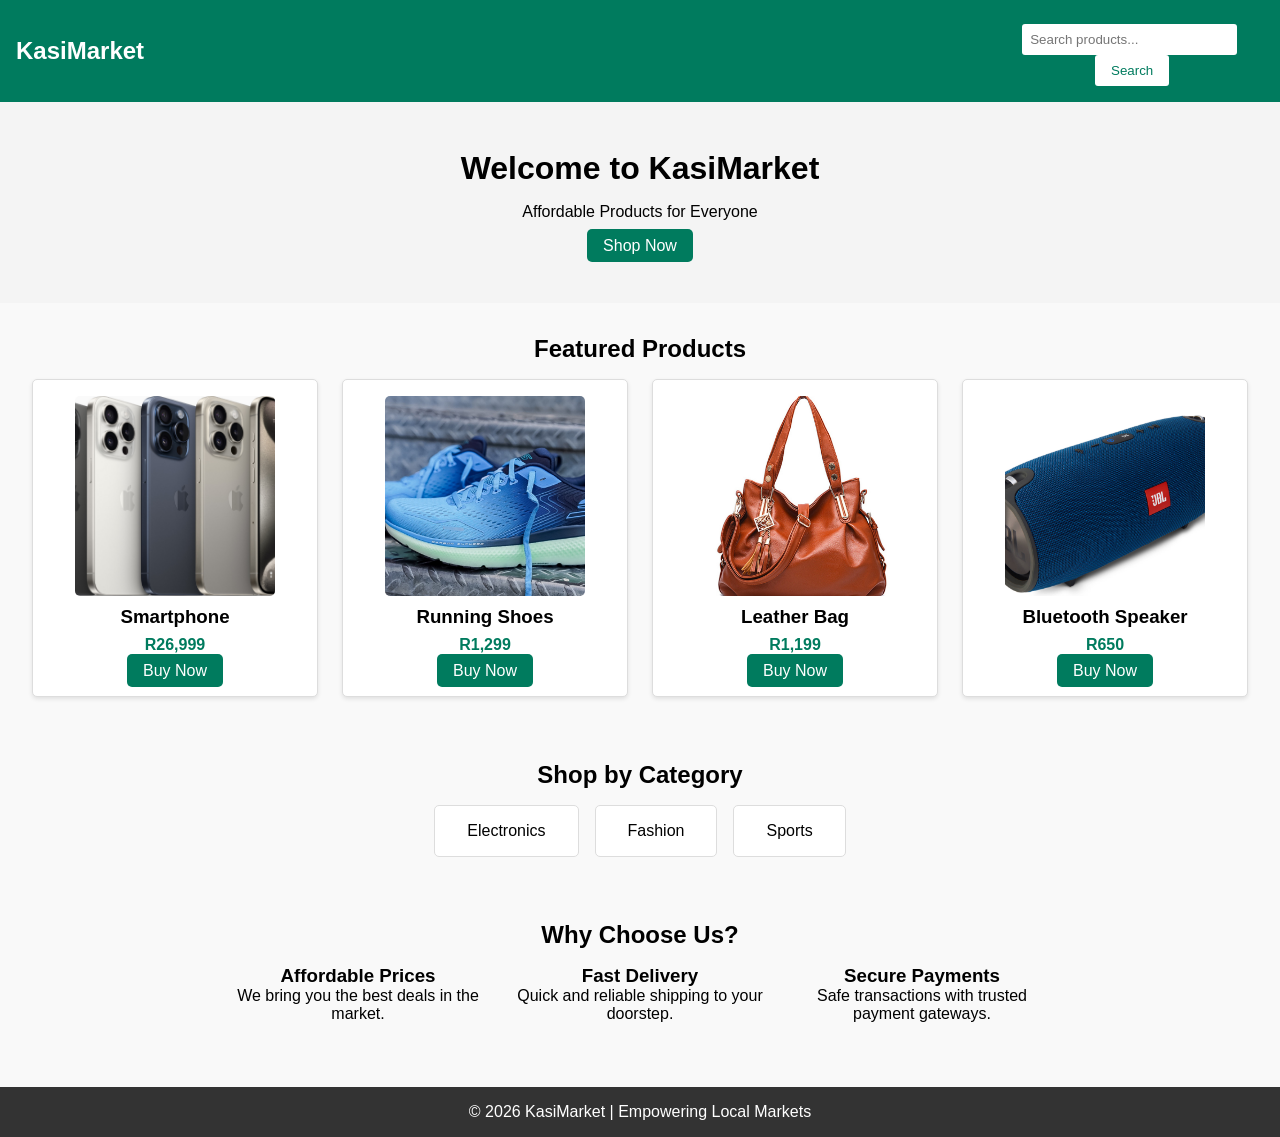
<file: index.html>
<!DOCTYPE html>
<html lang="en">
<head>
  <meta charset="UTF-8">
  <meta name="viewport" content="width=device-width, initial-scale=1.0">
  <title>KasiMarket | Home</title>
  <link rel="stylesheet" href="style.css">
</head>
<body>

  
  <header class="navbar">
    <h1 class="logo">KasiMarket</h1>
    <form class="search-bar">
      <input type="text" placeholder="Search products...">
      <button type="submit">Search</button>
    </form>
  </header>

 
  <section class="hero">
    <h2>Welcome to KasiMarket</h2>
    <p>Affordable Products for Everyone</p>
    <a href="#products" class="btn">Shop Now</a>
  </section>

  
  <section class="products" id="products">
    <h2>Featured Products</h2>
    <div class="product-grid">
      
      <div class="card">
        <img src="SmartPhone.png" alt="Smartphone">
        <h3>Smartphone</h3>
        <p class="price">R26,999</p>
        <a href="http://botshelo.great-site.net/Productpage.php?productID=SmartPhone" class="btn">Buy Now</a>
      </div>
      
      <div class="card">
        <img src="Running Shoes.png" alt="Running Shoes">
        <h3>Running Shoes</h3>
        <p class="price">R1,299</p>
        <a href="http://botshelo.great-site.net/Buy.php?productID=Running Shoes" class="btn">Buy Now</a>
      </div>
     
      <div class="card">
        <img src="Leather Bag.png" alt="Leather Bag">
        <h3>Leather Bag</h3>
        <p class="price">R1,199</p>
        <a href="http://botshelo.great-site.net/Buy.php?productID=Leather Bag" class="btn">Buy Now</a>
      </div>
      
      <div class="card">
        <img src="Bluetooth Speaker.png" alt="Bluetooth Speaker">
        <h3>Bluetooth Speaker</h3>
        <p class="price">R650</p>
        <a href="http://botshelo.great-site.net/Buy.php?productID=Bluetooth Speaker" class="btn">Buy Now</a>
      </div>
    </div>
  </section>


  <section class="categories">
    <h2>Shop by Category</h2>
    <div class="category-grid">
      <div class="category">Electronics</div>
      <div class="category">Fashion</div>
      <div class="category">Sports</div>
    </div>
  </section>


  <section class="why-choose">
    <h2>Why Choose Us?</h2>
    <div class="why-grid">
      <div>
        <h3>  Affordable Prices</h3>
        <p>We bring you the best deals in the market.</p>
      </div>
      <div>
        <h3> Fast Delivery</h3>
        <p>Quick and reliable shipping to your doorstep.</p>
      </div>
      <div>
        <h3> Secure Payments</h3>
        <p>Safe transactions with trusted payment gateways.</p>
      </div>
    </div>
  </section>
<script>
  document.querySelector("input[type='text']").addEventListener("keypress", function(e) {
    if (e.key === "Enter") {
      alert("Searching for: " + this.value);
    }
  });
</script>

  <footer>
    <p>&copy; 2026 KasiMarket | Empowering Local Markets</p>
  </footer>
</body>
</html>
</file>
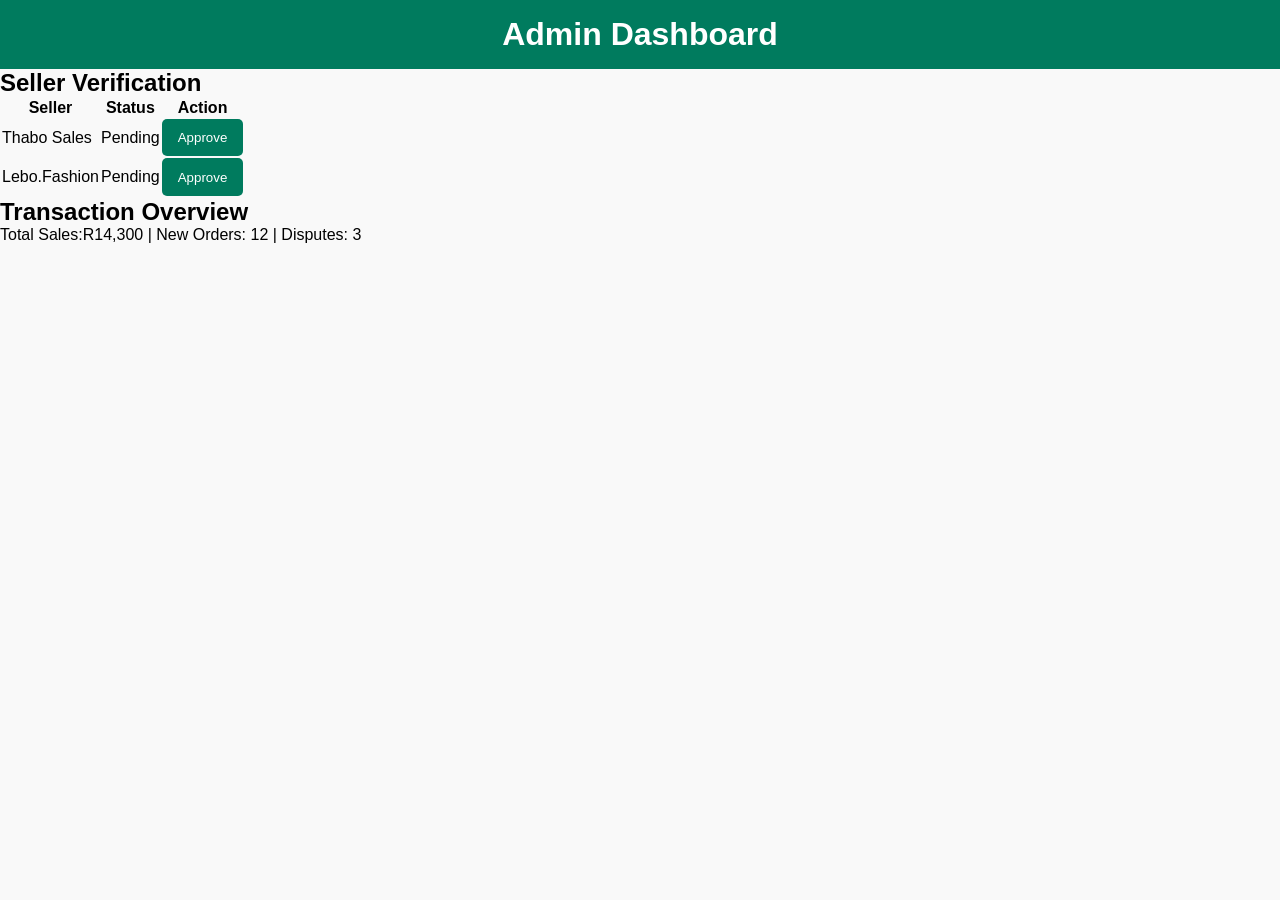
<file: AdminPage.html>
<!DOCTYPE html>
<html lang="en">
<head>
  <meta charset="UTF-8">
  <meta name="viewport" content="width=device-width, initial-scale=1.0">
  <title>Admin Dashboard | KasiMarket</title>
  <link rel="stylesheet" href="style.css">
</head>
<body>
  <header>
    <h1>Admin Dashboard</h1>
  </header>

  <section class="dashboard">
    <h2>Seller Verification</h2>
    <table>
      <tr><th>Seller</th><th>Status</th><th>Action</th></tr>
      <tr><td>Thabo Sales</td><td>Pending</td><td><button>Approve</button></td></tr>
      <tr><td>Lebo.Fashion</td><td>Pending</td><td><button>Approve</button></td></tr>
    </table>

    <h2>Transaction Overview</h2>
    <p>Total Sales:R14,300 | New Orders: 12 | Disputes: 3</p>
  </section>
  <script>
  const buttons = document.querySelectorAll("table button");
  buttons.forEach(btn => {
    btn.addEventListener("click", function() {
      alert("Seller approved: " + this.parentElement.parentElement.cells[0].innerText);
    });
  });
</script>

</body>
</html>
</file>
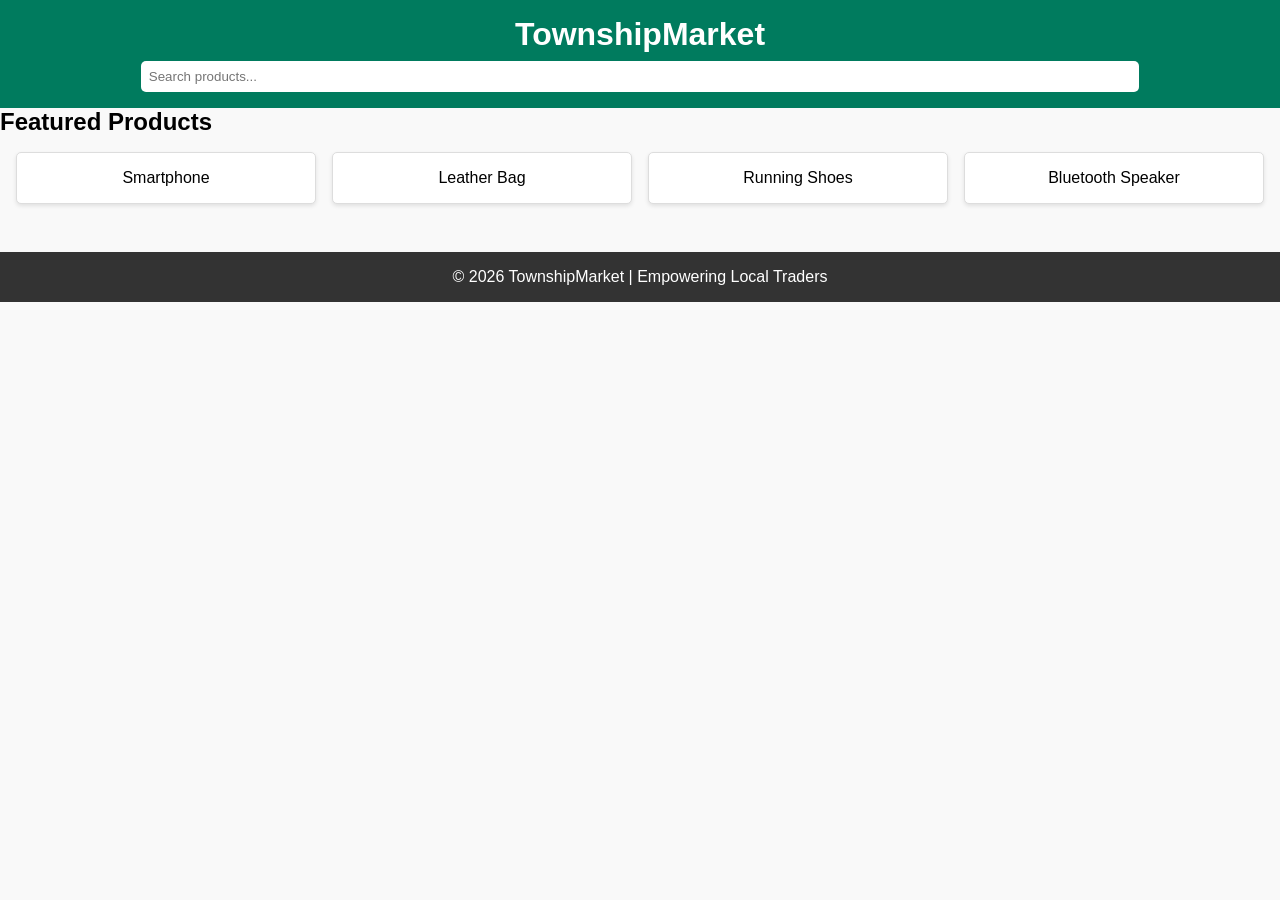
<file: Homepage.html>
<!DOCTYPE html>
<html lang="en">
<head>
  <meta charset="UTF-8">
  <meta name="viewport" content="width=device-width, initial-scale=1.0">
  <title>TownshipMarket | Home</title>
  <link rel="stylesheet" href="style.css">
</head>
<body>
  <header>
    <h1>TownshipMarket</h1>
    <input type="text" placeholder="Search products...">
  </header>

  <section class="featured">
    <h2>Featured Products</h2>
    <div class="grid">
      <div class="card">Smartphone</div>
      <div class="card">Leather Bag</div>
      <div class="card">Running Shoes</div>
      <div class="card">Bluetooth Speaker</div>
    </div>
  </section>

  <footer>
    <p>&copy; 2026 TownshipMarket | Empowering Local Traders</p>
  </footer>
</body>
</html>
</file>
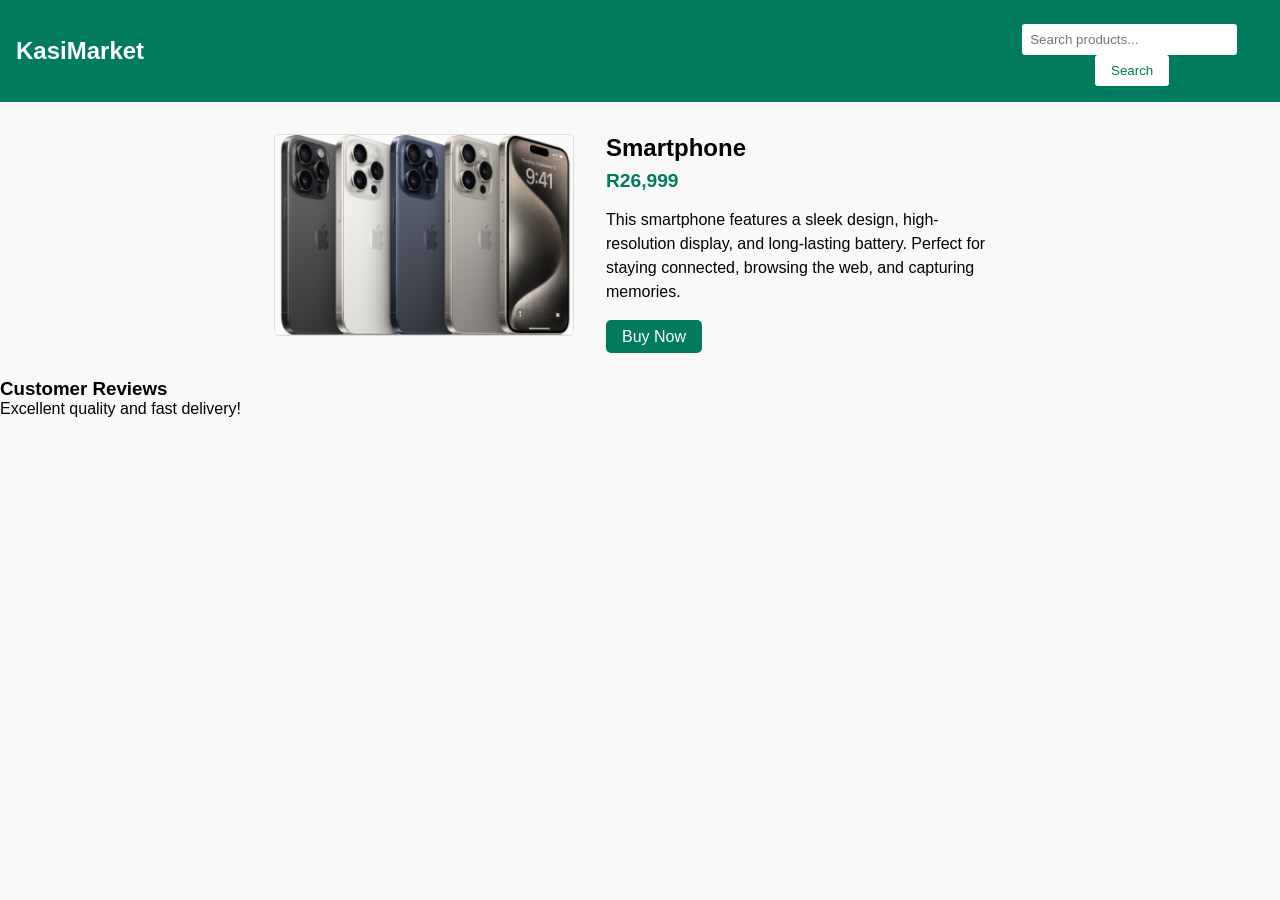
<file: ProductPage.html>
<!DOCTYPE html>
<html lang="en">
<head>
  <meta charset="UTF-8">
  <meta name="viewport" content="width=device-width, initial-scale=1.0">
  <title>Product Details | KasiMarket</title>
  <link rel="stylesheet" href="style.css">
</head>
<body>

  
  <header class="navbar">
    <h1 class="logo">KasiMarket</h1>
    <form class="search-bar">
      <input type="text" placeholder="Search products...">
       <button type="submit">Search</button>
    </form>
  </header>

 
  <section class="product-detail">
    <div class="product-container">
     
      <div class="product-image">
        <img src="SmartPhone.png" alt="Smartphone">
      </div>

      
      <div class="product-info">
        <h2>Smartphone</h2>
        <p class="price">R26,999</p>
        <p class="description">
          This smartphone features a sleek design, high-resolution display, and long-lasting battery.
          Perfect for staying connected, browsing the web, and capturing memories.
        </p>
        <a href="http://botshelo.great-site.net/Buy.php?productID=smartphone" class="btn">Buy Now</a>
      </div>
    </div>
  </section>
  <section class="reviews">
    <h3>Customer Reviews</h3>
    <p>Excellent quality and fast delivery!</p>
  </section>
  <script>
  document.querySelector("button").addEventListener("click", function() {
    alert("Thank you for your purchase! Your order has been placed.");
  });
</script>

</body>
</html>
</file>
<file: style.css>
body {
  font-family: Arial, sans-serif;
  margin: 0;
  padding: 0;
  background: #f9f9f9;
}

header {
  background: #007b5e;
  color: white;
  text-align: center;
  padding: 1rem;
}

input[type="text"] {
  width: 80%;
  padding: 0.5rem;
  margin-top: 0.5rem;
  border-radius: 5px;
  border: none;
}

.grid {
  display: grid;
  grid-template-columns: repeat(auto-fit, minmax(150px, 1fr));
  gap: 1rem;
  padding: 1rem;
}

.card img {
  width: 200px;       
  height: 200px;     
  object-fit: cover;  
  border-radius: 5px;
  display: block;
  margin: 0 auto;     
}

.product img {
  width: 300px;       
  height: 300px;
  object-fit: contain; 
  border: 1px solid #ccc;
  border-radius: 5px;
}

.product img {
  max-width: 300px;
  margin-right: 1rem;
}

button {
  background: #007b5e;
  color: white;
  border: none;
  padding: 0.7rem 1rem;
  border-radius: 5px;
  cursor: pointer;
}
.card img {
  max-width: 100%;
  height: auto;
  border-radius: 5px;
}

.product img {
  max-width: 300px;
  border: 1px solid #ccc;
  border-radius: 5px;
}
.card {
  background: white;
  border-radius: 5px;
  box-shadow: 0 2px 4px rgba(0,0,0,0.1);
  text-align: center;
  padding: 1rem;
}

.card img {
  width: 200px;
  height: 200px;
  object-fit: cover; 
  margin-bottom: 10px;
}

.card-title {
  font-weight: bold;
  margin: 0.5rem 0;
}

.card-text {
  color: #007b5e;
  font-size: 1.1rem;
}

* {
  margin: 0;
  padding: 0;
  box-sizing: border-box;
  font-family: Arial, sans-serif;
}


.navbar {
  background: #007b5e;
  color: white;
  display: flex;
  justify-content: space-between;
  align-items: center;
  padding: 1rem;
}
.logo { font-size: 1.5rem; }
.search-bar input {
  padding: 0.5rem;
  border: none;
  border-radius: 3px;
}
.search-bar button {
  padding: 0.5rem 1rem;
  margin-left: 5px;
  background: white;
  color: #007b5e;
  border: none;
  border-radius: 3px;
  cursor: pointer;
}


.hero {
  background: #f4f4f4;
  text-align: center;
  padding: 3rem 1rem;
}
.hero h2 { font-size: 2rem; margin-bottom: 1rem; }
.hero p { margin-bottom: 1rem; }
.btn {
  background: #007b5e;
  color: white;
  padding: 0.5rem 1rem;
  text-decoration: none;
  border-radius: 5px;
}
.btn:hover { background: #005f46; }


.products {
  padding: 2rem;
  text-align: center;
}
.product-grid {
  display: grid;
  grid-template-columns: repeat(auto-fit, minmax(220px, 1fr));
  gap: 1.5rem;
  margin-top: 1rem;
}
.card {
  background: white;
  border: 1px solid #ddd;
  border-radius: 5px;
  padding: 1rem;
  text-align: center;
}
.card img {
  width: 200px;
  height: 200px;
  object-fit: cover;
  margin-bottom: 10px;
}
.price {
  color: #007b5e;
  font-weight: bold;
  margin: 0.5rem 0;
}


.categories {
  background: #f9f9f9;
  padding: 2rem;
  text-align: center;
}
.category-grid {
  display: flex;
  justify-content: center;
  gap: 1rem;
  margin-top: 1rem;
}
.category {
  background: white;
  border: 1px solid #ddd;
  padding: 1rem 2rem;
  border-radius: 5px;
}


.why-choose {
  padding: 2rem;
  text-align: center;
}
.why-grid {
  display: flex;
  justify-content: center;
  gap: 2rem;
  margin-top: 1rem;
}
.why-grid div {
  max-width: 250px;
}

.product-detail {
  padding: 2rem;
}

.product-container {
  display: flex;
  flex-wrap: wrap;
  gap: 2rem;
  justify-content: center;
  align-items: flex-start;
}

.product-image img {
  width: 300px;
  height: auto;
  border: 1px solid #ddd;
  border-radius: 5px;
}

.product-info {
  max-width: 400px;
}

.product-info h2 {
  margin-bottom: 0.5rem;
}

.product-info .price {
  color: #007b5e;
  font-weight: bold;
  font-size: 1.2rem;
  margin-bottom: 1rem;
}

.product-info .description {
  margin-bottom: 1.5rem;
  line-height: 1.5;
}



footer {
  background: #007b5e;
  color: white;
  text-align: center;
  padding: 1rem;
  margin-top: 2rem;
}



footer {
  background: #333;
  color: white;
  text-align: center;
  padding: 1rem;
}
</file>
